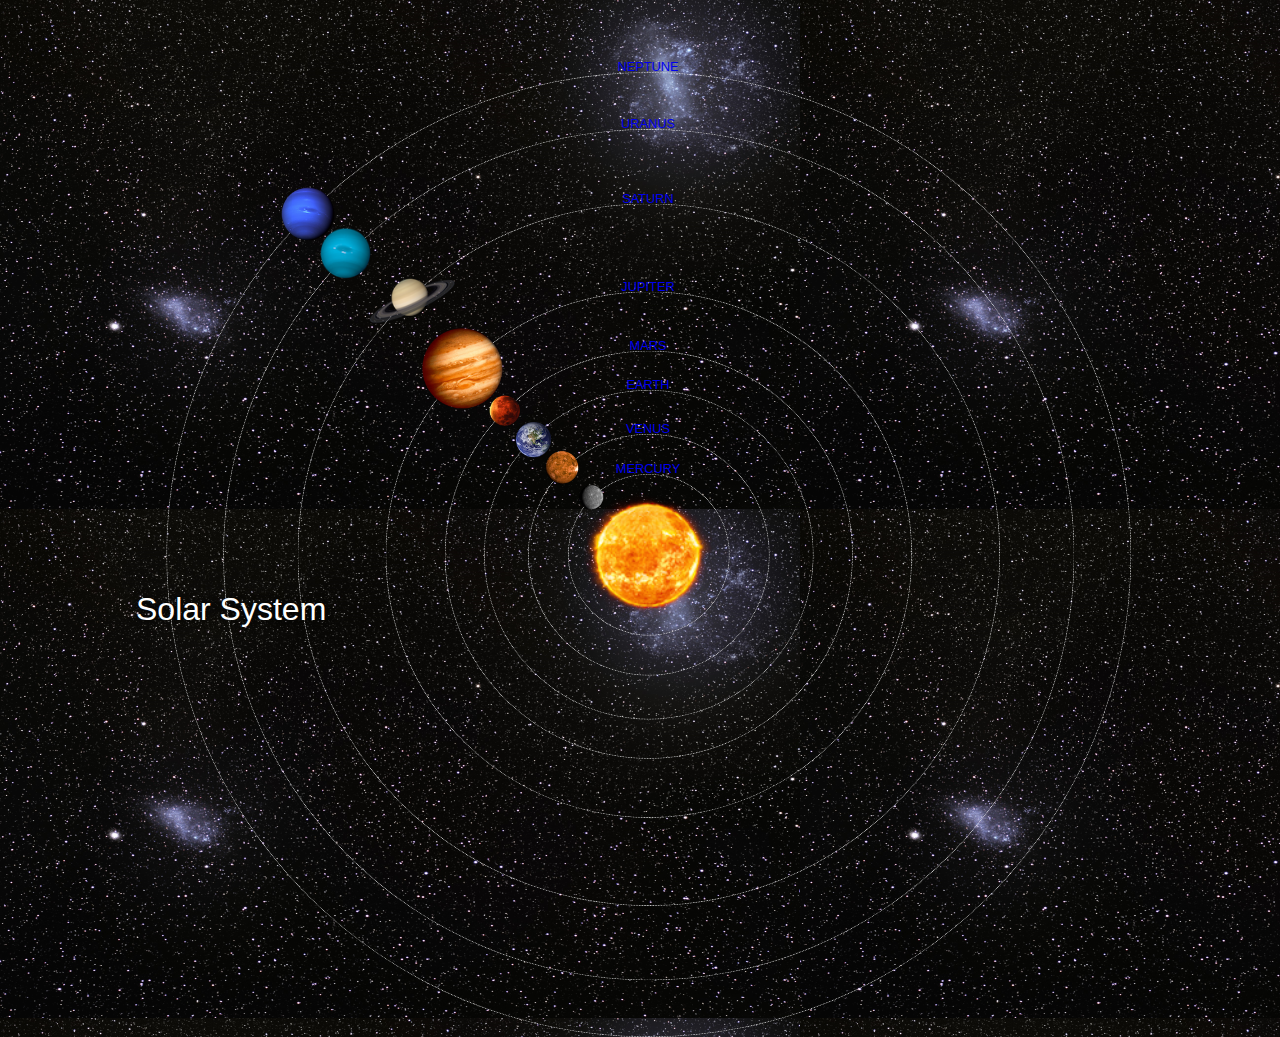
<file: index.html>
<!DOCTYPE html>
<html>
    <head>
        <title>Solar System</title>
        <link rel="stylesheet" href="style.css" />
    </head>
    <body>
        <div id="container">
            <h1>Solar System</h1>
            <a href="sun.html"><img src="images/sun.png" id="sun" /></a>
            
            <div id="neptune-orbit">
                <a href="neptune.html"><img src="images/neptune.png" id="neptune" /></a>
            </div>
            <div id="neptune-label" class="label-box">
                <a href="neptune.html">NEPTUNE</a>
            </div>
            
            <div id="uranus-orbit">
                <a href="uranus.html"><img src="images/uranus.png" id="uranus" /></a>
            </div>
            <div id="uranus-label" class="label-box">
                <a href="uranus.html">URANUS</a>
            </div>
            
            <div id="saturn-orbit">
                <a href="saturn.html"><img src="images/saturn.png" id="saturn" /></a>
            </div>
            <div id="saturn-label" class="label-box">
                <a href="saturn.html">SATURN</a>
            </div>
            
            <div id="jupiter-orbit">
                <a href="jupiter.html"><img src="images/jupiter.png" id="jupiter" /></a>
            </div>
            <div id="jupiter-label" class="label-box">
                <a href="jupiter.html">JUPITER</a>
            </div>
            
            <div id="mars-orbit">
                <a href="mars.html"><img src="images/mars.png" id="mars" /></a>
            </div>
            <div id="mars-label" class="label-box">
                <a href="mars.html">MARS</a>
            </div>
            
            <div id="earth-orbit">
                <a href="earth.html"><img src="images/earth.png" id="earth" /></a>
            </div>
            <div id="earth-label" class="label-box">
                <a href="earth.html">EARTH</a>
            </div>
            
            <div id="venus-orbit">
                <a href="venus.html"><img src="images/venus.png" id="venus" /></a>
            </div>
            <div id="venus-label" class="label-box">
                <a href="venus.html">VENUS</a>
            </div>
            
            <div id="mercury-orbit">
                <a href="mercury.html"><img src="images/mercury.png" id="mercury" /></a>
            </div>
            <div id="mercury-label" class="label-box">
                <a href="mercury.html">MERCURY</a>
            </div>
                
                
        </div>
    </body>
</html>
</file>
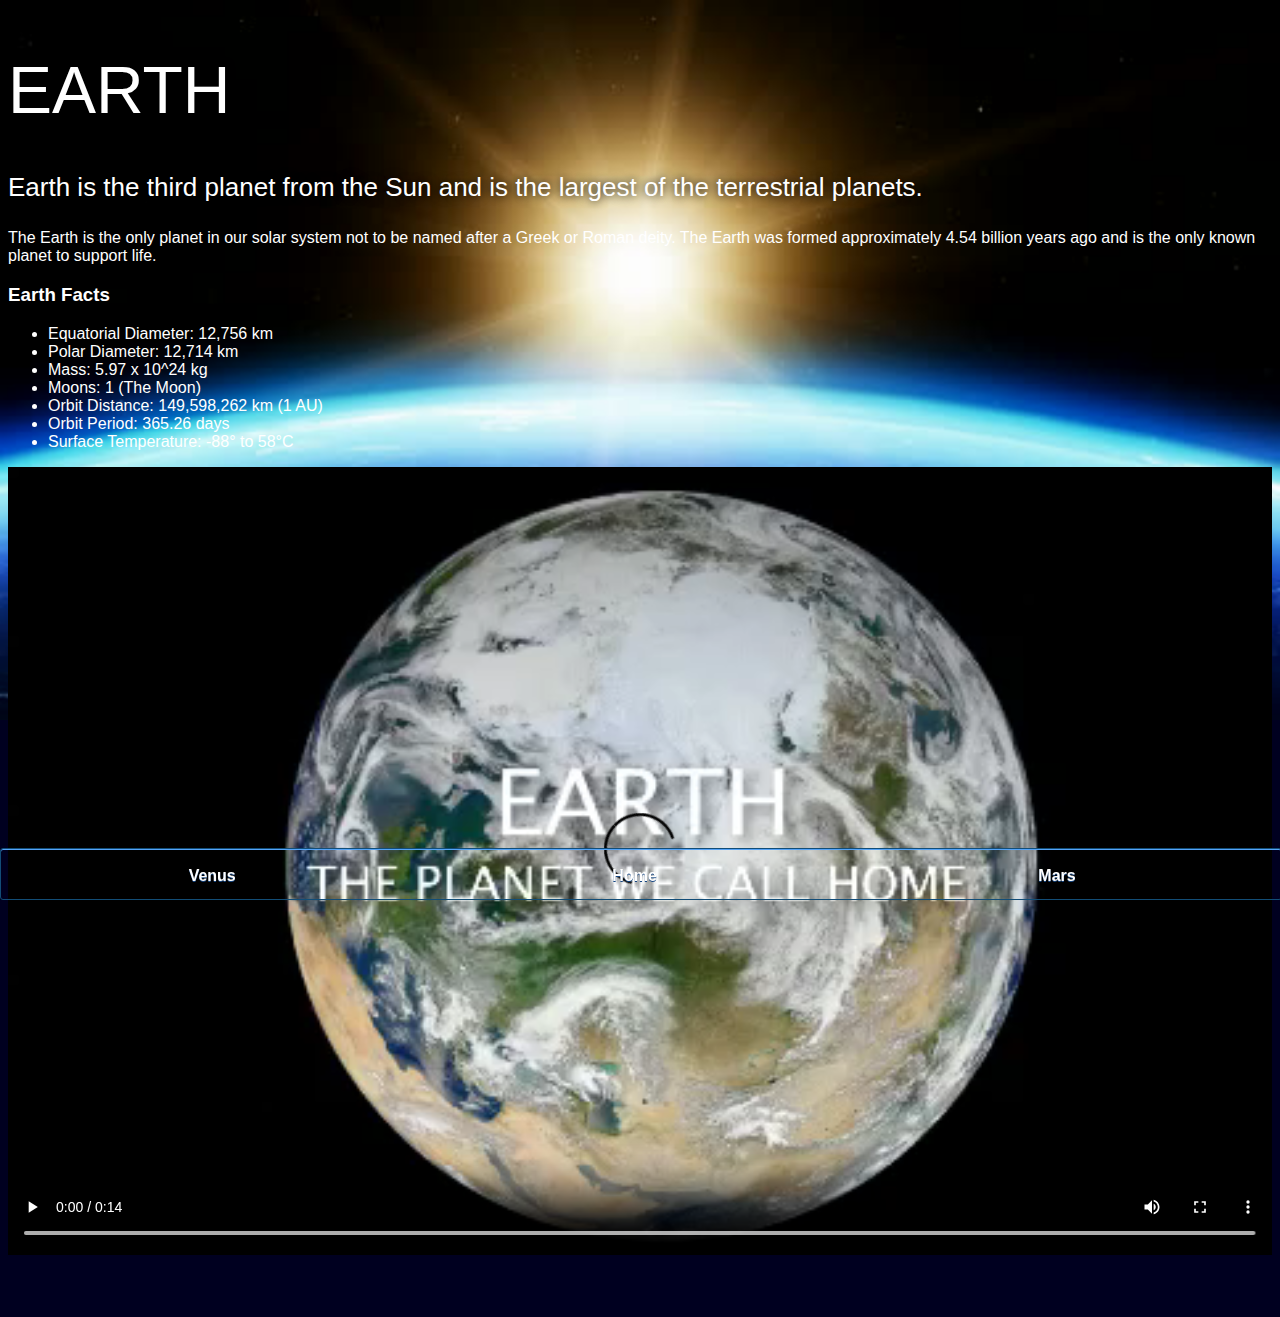
<file: earth.html>
<!DOCTYPE html>
<html>
    <head>
        <title>Solar System</title>
        <link rel="stylesheet" href="style-pages.css" />
    </head>
    <body>
        <div id="main">
            <div id="content">
                <h1>Earth</h1>
                <p class="intro">
                    Earth is the third planet from the Sun and is the largest of the terrestrial planets. 
                </p>             

                <p>
                    The Earth is the only planet in our solar system not to be named after a Greek or Roman deity. The Earth was formed approximately 4.54 billion years ago and is the only known planet to support life.
                </p>

                <h3>Earth Facts</h3>
                <ul>
                    <li>Equatorial Diameter:	12,756 km</li>
                    <li>Polar Diameter:	12,714 km</li>
                    <li>Mass:	5.97 x 10^24 kg</li>
                    <li>Moons:	1 (The Moon)</li>
                    <li>Orbit Distance:	149,598,262 km (1 AU)</li>
                    <li>Orbit Period:	365.26 days</li>
                    <li>Surface Temperature:	-88&deg; to 58&deg;C</li>
                </ul>

                <video id="video" controls>
                    <source src="videos/earth-video.mp4" type="video/mp4">
                </video>

            
            </div>
            
            <div id="tabs-bottom">
               <a href="venus.html">Venus</a>
                <a href="index.html">Home</a>
                <a href="mars.html">Mars</a>
            
            
            </div>
        
        </div>
        
        
    </body>
</html>
</file>
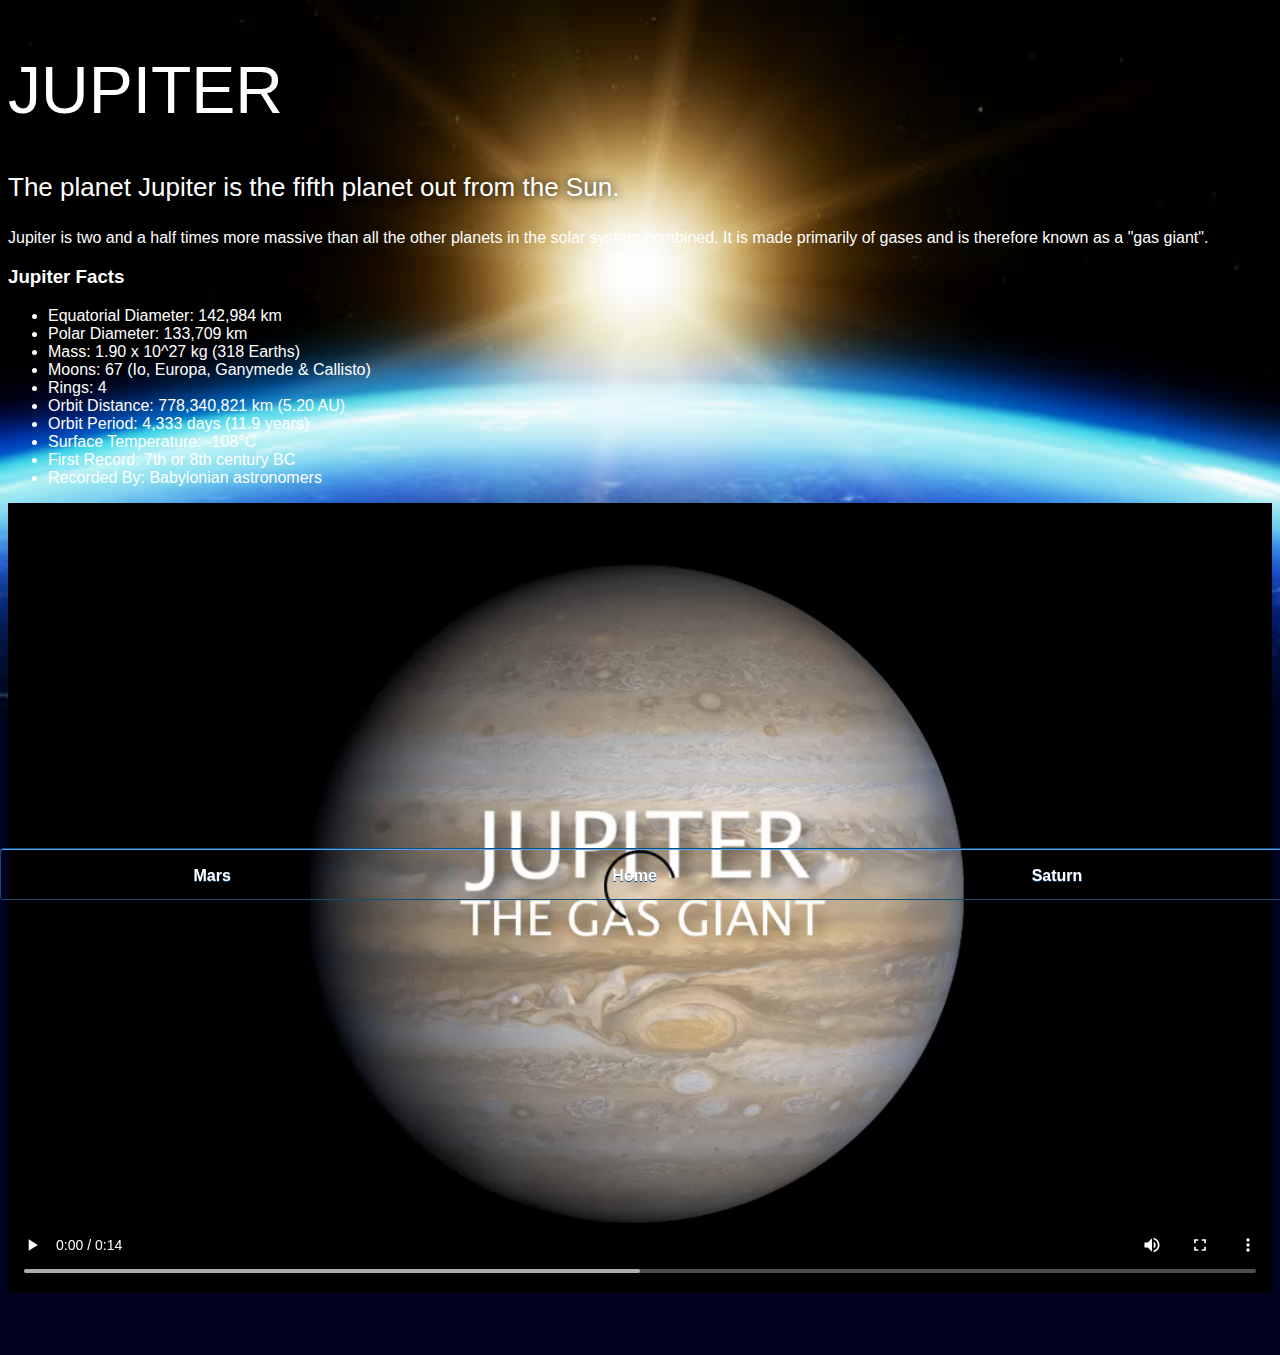
<file: jupiter.html>
<!DOCTYPE html>
<html>
    <head>
        <title>Solar System</title>
        <link rel="stylesheet" href="style-pages.css" />
    </head>
    <body>
        <div id="main">
            <div id="content">
              <h1>Jupiter</h1>
                <p class="intro">
                    The planet Jupiter is the fifth planet out from the Sun.
                </p>             

                <p>
                    Jupiter is two and a half times more massive than all the other planets in the solar system combined. It is made primarily of gases and is therefore known as a "gas giant".
                </p>

                <h3>Jupiter Facts</h3>
                <ul>
                    <li>Equatorial Diameter:	142,984 km</li>
                    <li>Polar Diameter:	133,709 km</li>
                    <li>Mass:	1.90 x 10^27 kg (318 Earths)</li>
                    <li>Moons:	67 (Io, Europa, Ganymede & Callisto)</li>
                    <li>Rings:	4</li>
                    <li>Orbit Distance:	778,340,821 km (5.20 AU)</li>
                    <li>Orbit Period:	4,333 days (11.9 years)</li>
                    <li>Surface Temperature:	-108&deg;C</li>
                    <li>First Record:	7th or 8th century BC</li>
                    <li>Recorded By:	Babylonian astronomers</li>
                </ul>


                
                <video id="video" controls>
                    <source src="videos/jupiter-video.mp4" type="video/mp4">
                </video>

            </div>
            
            <div id="tabs-bottom">
                <a href="mars.html">Mars</a>
                <a href="index.html">Home</a>
                <a href="saturn.html">Saturn</a>
            
            
            </div>
        
        </div>
        
        
    </body>
</html>
</file>
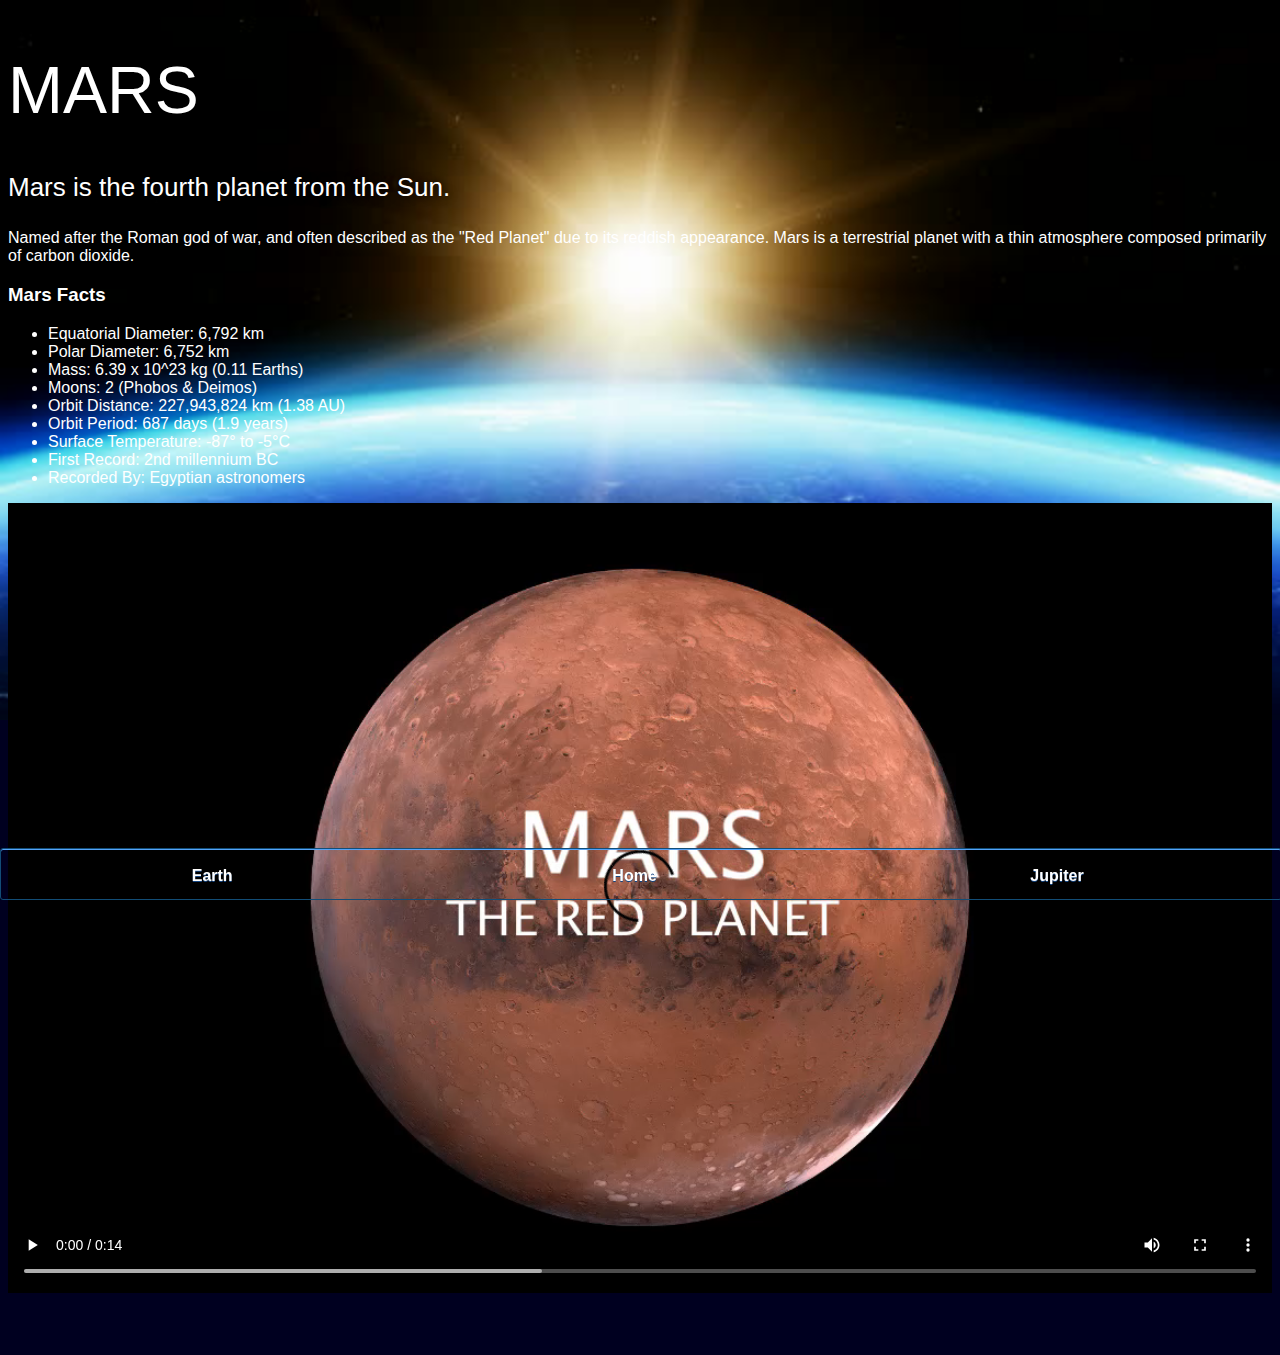
<file: mars.html>
<!DOCTYPE html>
<html>
    <head>
        <title>Solar System</title>
        <link rel="stylesheet" href="style-pages.css" />
    </head>
    <body>
        <div id="main">
            <div id="content">
                <h1>Mars</h1>
                <p class="intro">
                    Mars is the fourth planet from the Sun.  
                </p>             

                <p>
                    Named after the Roman god of war, and often described as the "Red Planet" due to its reddish appearance. Mars is a terrestrial planet with a thin atmosphere composed primarily of carbon dioxide.
                </p>

                <h3>Mars Facts</h3>
                <ul>
                    <li>Equatorial Diameter:	6,792 km</li>
                    <li>Polar Diameter:	6,752 km</li>
                    <li>Mass:	6.39 x 10^23 kg (0.11 Earths)</li>
                    <li>Moons:	2 (Phobos & Deimos)</li>
                    <li>Orbit Distance:	227,943,824 km (1.38 AU)</li>
                    <li>Orbit Period:	687 days (1.9 years)</li>
                    <li>Surface Temperature:	-87&deg; to -5&deg;C</li>
                    <li>First Record:	2nd millennium BC</li>
                    <li>Recorded By:	Egyptian astronomers</li>
                </ul>

                
                <video id="video" controls>
                    <source src="videos/mars-video.mp4" type="video/mp4">
                </video>

            </div>
            
            <div id="tabs-bottom">
                <a href="earth.html">Earth</a>
                <a href="index.html">Home</a>
                <a href="jupiter.html">Jupiter</a>
            
            
            </div>
        
        </div>
        
        
    </body>
</html>
</file>
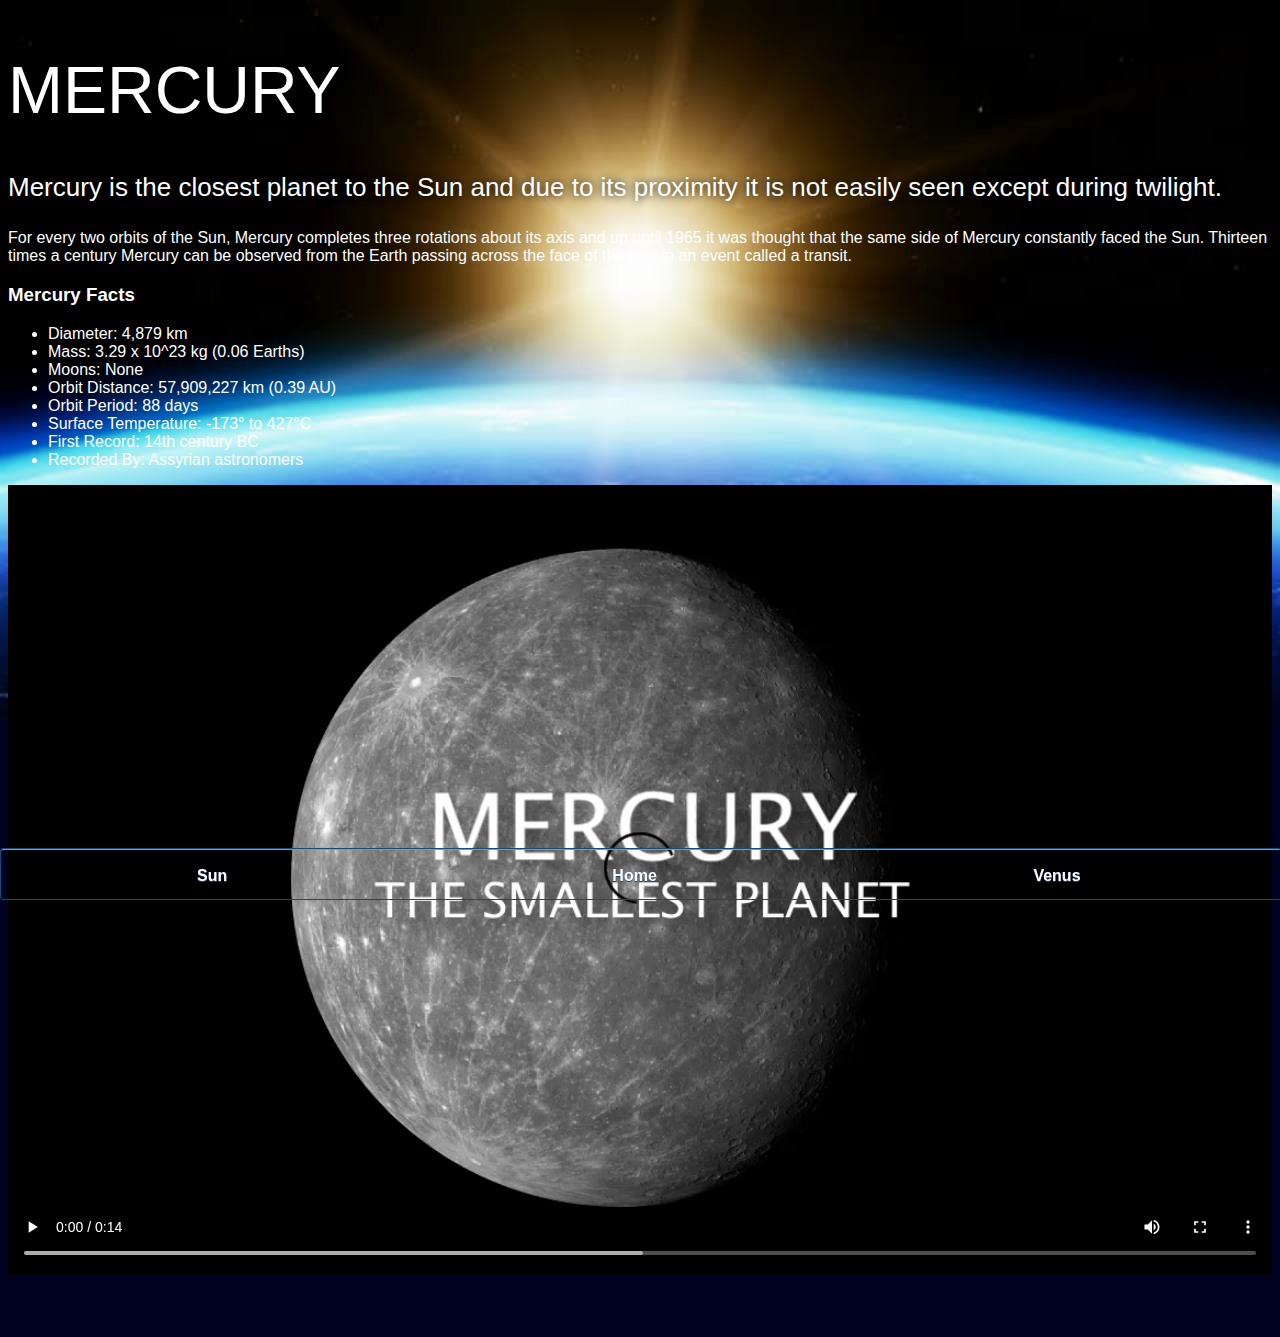
<file: mercury.html>
<!DOCTYPE html>
<html>
    <head>
        <title>Solar System</title>
        <link rel="stylesheet" href="style-pages.css" />
    </head>
    <body>
        <div id="main">
            <div id="content">
                <h1>Mercury</h1>
                <p class="intro">
                    Mercury is the closest planet to the Sun and due to its proximity it is not easily seen except during twilight. 
                </p>             

                <p>
                    For every two orbits of the Sun, Mercury completes three rotations about its axis and up until 1965 it was thought that the same side of Mercury constantly faced the Sun. Thirteen times a century Mercury can be observed from the Earth passing across the face of the Sun in an event called a transit.
                </p>

                <h3>Mercury Facts</h3>
                <ul>
                    <li>Diameter:	4,879 km</li>
                    <li>Mass:	3.29 x 10^23 kg (0.06 Earths)</li>
                    <li>Moons:	None</li>
                    <li>Orbit Distance:	57,909,227 km (0.39 AU)</li>
                    <li>Orbit Period:	88 days</li>
                    <li>Surface Temperature:	-173&deg; to 427&deg;C</li>
                    <li>First Record:	14th century BC</li>
                    <li>Recorded By:	Assyrian astronomers</li>
                </ul>

                
                <video id="video" controls>
                    <source src="videos/mercury-video.mp4" type="video/mp4">
                </video>

            
            </div>
            
            <div id="tabs-bottom">
                <a href="sun.html">Sun</a>
                <a href="index.html">Home</a>
                <a href="venus.html">Venus</a>
            
            
            </div>
        
        </div>
        
        
    </body>
</html>
</file>
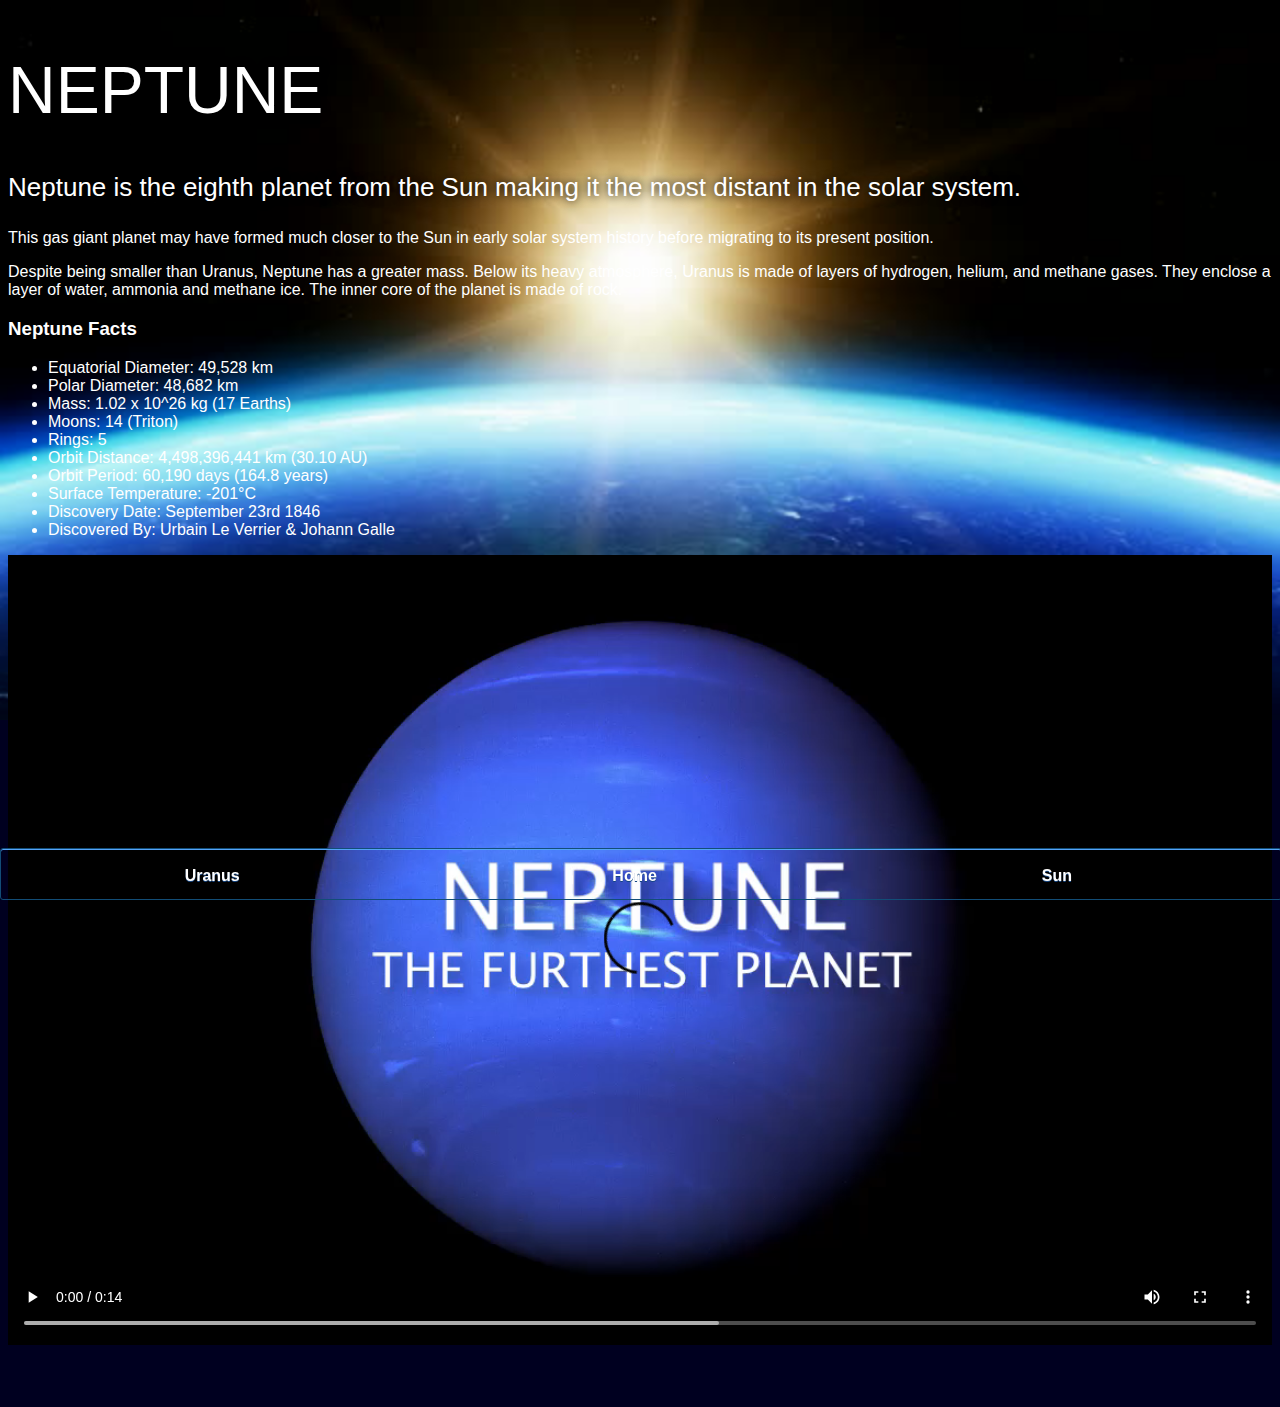
<file: neptune.html>
<!DOCTYPE html>
<html>
    <head>
        <title>Solar System</title>
        <link rel="stylesheet" href="style-pages.css" />
    </head>
    <body>
        <div id="main">
            <div id="content">
                <h1>Neptune</h1>
                <p class="intro">
                    Neptune is the eighth planet from the Sun making it the most distant in the solar system. 
                </p>             
                <p>
                    This gas giant planet may have formed much closer to the Sun in early solar system history before migrating to its present position.</p>

                <p>Despite being smaller than Uranus, Neptune has a greater mass. Below its heavy atmosphere, Uranus is made of layers of hydrogen, helium, and methane gases. They enclose a layer of water, ammonia and methane ice. The inner core of the planet is made of rock.</p>

                <h3>Neptune Facts</h3>
                <ul>
                    <li>Equatorial Diameter:	49,528 km</li>
                    <li>Polar Diameter:	48,682 km</li>
                    <li>Mass:	1.02 x 10^26 kg (17 Earths)</li>
                    <li>Moons:	14 (Triton)</li>
                    <li>Rings:	5</li>
                    <li>Orbit Distance:	4,498,396,441 km (30.10 AU)</li>
                    <li>Orbit Period:	60,190 days (164.8 years)</li>
                    <li>Surface Temperature:	-201&deg;C</li>
                    <li>Discovery Date:	September 23rd 1846</li>
                    <li>Discovered By:	Urbain Le Verrier & Johann Galle</li>
                </ul>


                
                <video id="video" controls>
                    <source src="videos/neptune-video.mp4" type="video/mp4">
                </video>

            
            </div>
            
            <div id="tabs-bottom">
                <a href="uranus.html">Uranus</a>
                <a href="index.html">Home</a>
                <a href="sun.html">Sun</a>
            
            
            </div>
        
        </div>
        
        
    </body>
</html>
</file>
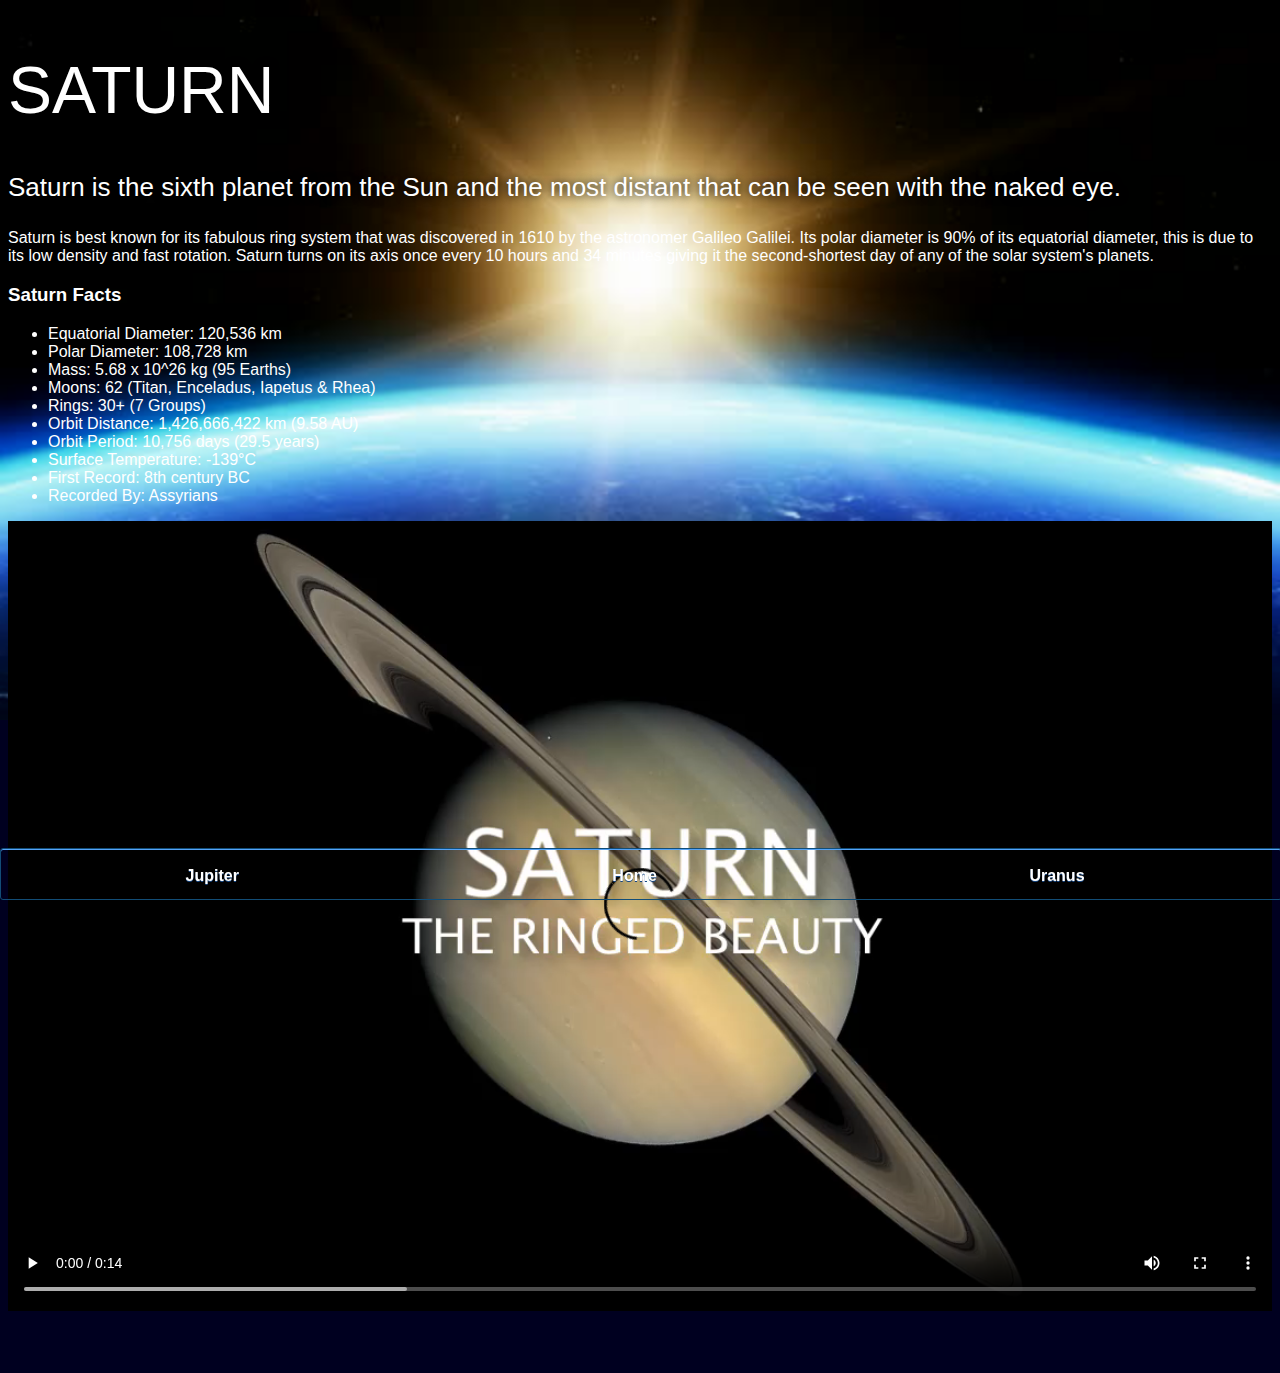
<file: saturn.html>
<!DOCTYPE html>
<html>
    <head>
        <title>Solar System</title>
        <link rel="stylesheet" href="style-pages.css" />
    </head>
    <body>
        <div id="main">
            <div id="content">
                <h1>Saturn</h1>
                <p class="intro">
                    Saturn is the sixth planet from the Sun and the most distant that can be seen with the naked eye.
                </p>             

                <p>
                    Saturn is best known for its fabulous ring system that was discovered in 1610 by the astronomer Galileo Galilei. Its polar diameter is 90% of its equatorial diameter, this is due to its low density and fast rotation. Saturn turns on its axis once every 10 hours and 34 minutes giving it the second-shortest day of any of the solar system's planets.
                </p>

                <h3>Saturn Facts</h3>
                <ul>
                    <li>Equatorial Diameter:	120,536 km</li>
                    <li>Polar Diameter:	108,728 km</li>
                    <li>Mass:	5.68 x 10^26 kg (95 Earths)</li>
                    <li>Moons:	62 (Titan, Enceladus, Iapetus & Rhea)</li>
                    <li>Rings:	30+ (7 Groups)</li>
                    <li>Orbit Distance:	1,426,666,422 km (9.58 AU)</li>
                    <li>Orbit Period:	10,756 days (29.5 years)</li>
                    <li>Surface Temperature:	-139&deg;C</li>
                    <li>First Record:	8th century BC</li>
                    <li>Recorded By:	Assyrians</li>
                </ul>
                
                <video id="video" controls>
                    <source src="videos/saturn-video.mp4" type="video/mp4">
                </video>

            
            </div>
            
            <div id="tabs-bottom">
                <a href="jupiter.html">Jupiter</a>
                <a href="index.html">Home</a>
                <a href="uranus.html">Uranus</a>
            
            </div>
        
        </div>
        
        
    </body>
</html>
</file>
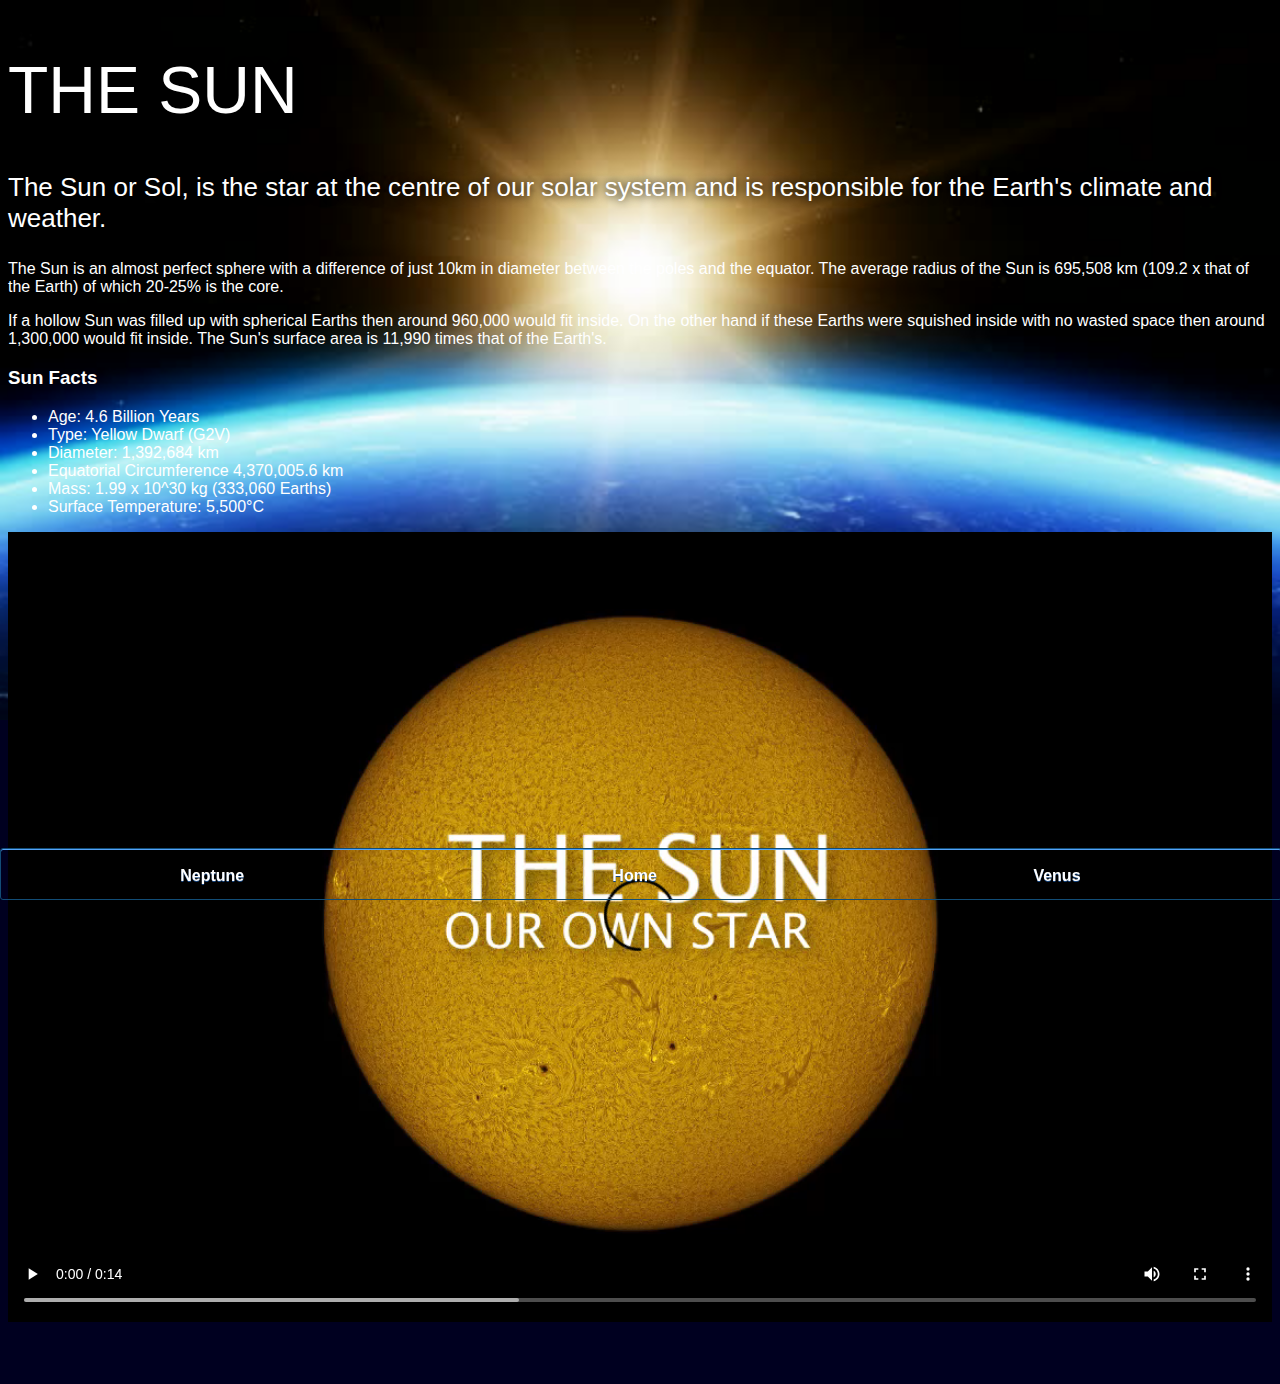
<file: sun.html>
<!DOCTYPE html>
<html>
    <head>
        <title>Solar System</title>
        <link rel="stylesheet" href="style-pages.css" />
    </head>
    <body>
        <div id="main">
            <div id="content">
                <h1>The Sun</h1>
                <p class="intro">
                    The Sun or Sol, is the star at the centre of our solar system and is responsible for the Earth's climate and weather. 
                </p>             

                <p>
                    The Sun is an almost perfect sphere with a difference of just 10km in diameter between the poles and the equator. The average radius of the Sun is 695,508 km (109.2 x that of the Earth) of which 20-25% is the core.
                </p>
                <p>
                    If a hollow Sun was filled up with spherical Earths then around 960,000 would fit inside. On the other hand if these Earths were squished inside with no wasted space then around 1,300,000 would fit inside. The Sun's surface area is 11,990 times that of the Earth's.
                </p>

                <h3>Sun Facts</h3>
                <ul>
                    <li>Age:	4.6 Billion Years</li>
                    <li>Type:	Yellow Dwarf (G2V)</li>
                    <li>Diameter:	1,392,684 km</li>
                    <li>Equatorial Circumference	4,370,005.6 km</li>
                    <li>Mass:	1.99 x 10^30 kg (333,060 Earths)</li>
                    <li>Surface Temperature:	5,500°C</li>
                </ul>
                
                <video id="video" controls>
                    <source src="videos/sun-video.mp4" type="video/mp4">
                </video>
            
            </div>
            
            <div id="tabs-bottom">
                <a href="neptune.html">Neptune</a>
                <a href="index.html">Home</a>
                <a href="venus.html">Venus</a>
            
            
            </div>
        
        </div>
        
        
    </body>
</html>
</file>
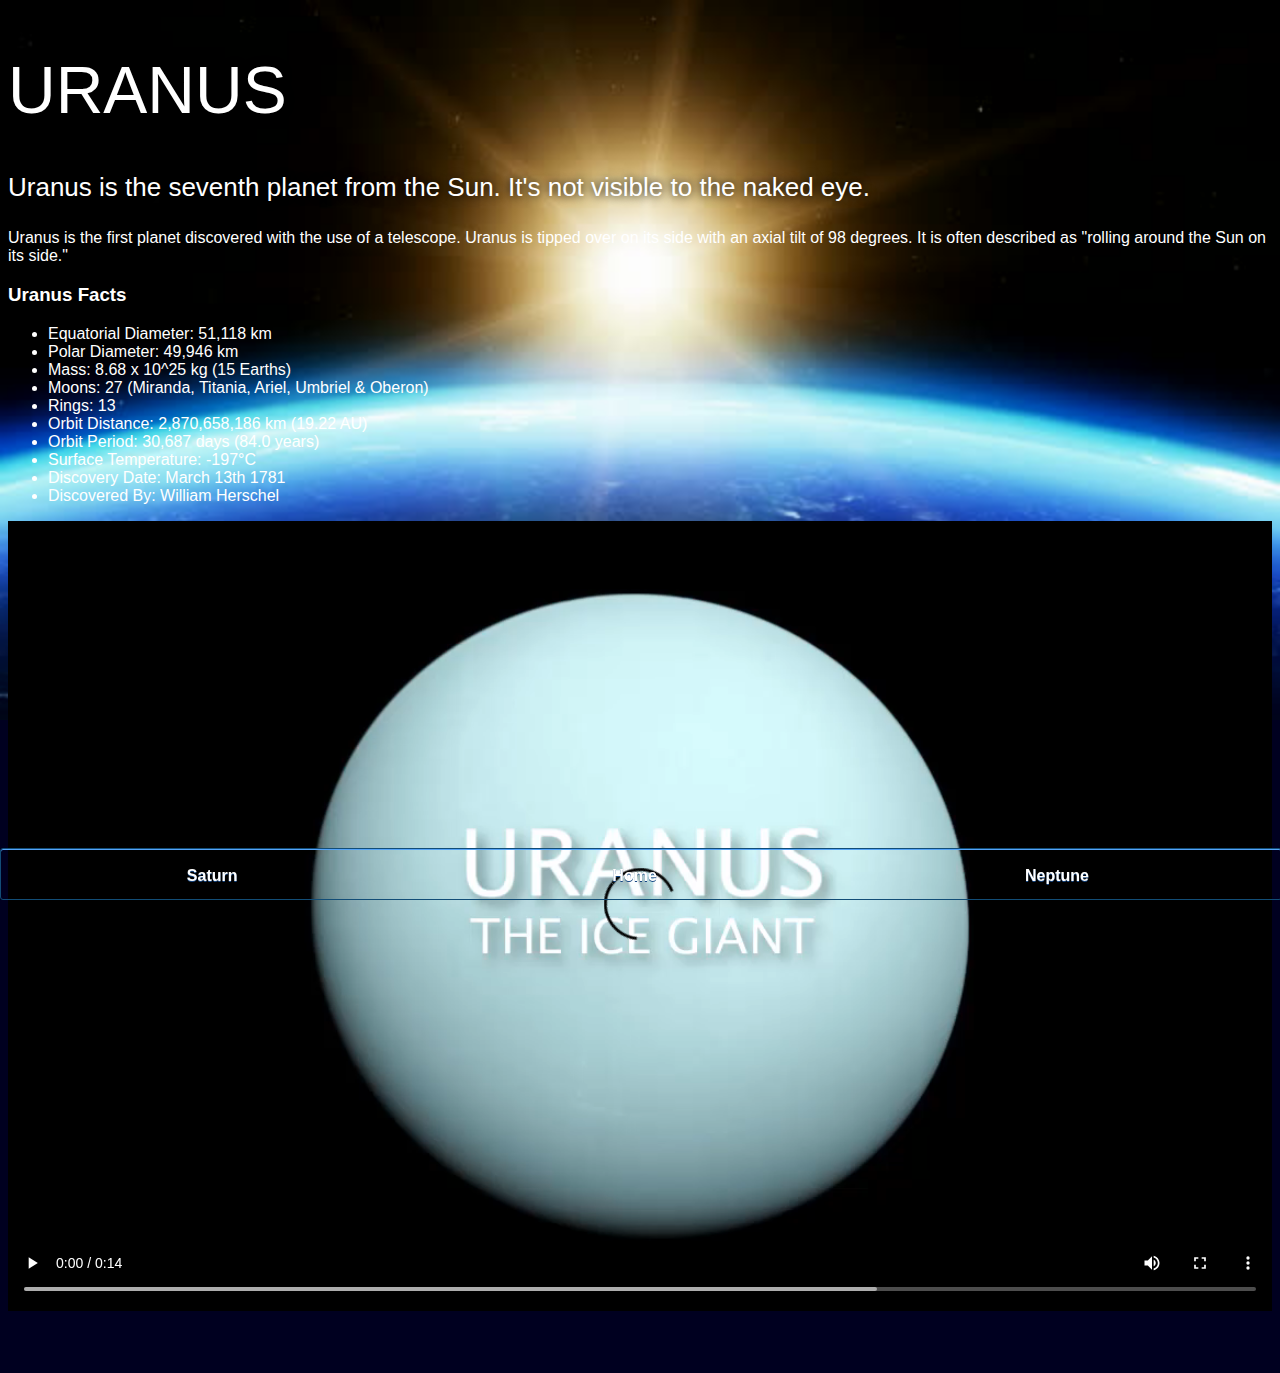
<file: uranus.html>
<!DOCTYPE html>
<html>
    <head>
        <title>Solar System</title>
        <link rel="stylesheet" href="style-pages.css" />
    </head>
    <body>
        <div id="main">
            <div id="content">
                <h1>Uranus</h1>
                <p class="intro">
                    Uranus is the seventh planet from the Sun. It's not visible to the naked eye.
                </p>             

                <p>
                    Uranus is the first planet discovered with the use of a telescope. Uranus is tipped over on its side with an axial tilt of 98 degrees. It is often described as "rolling around the Sun on its side."
                </p>

                <h3>Uranus Facts</h3>
                <ul>
                    <li>Equatorial Diameter:	51,118 km</li>
                    <li>Polar Diameter:	49,946 km</li>
                    <li>Mass:	8.68 x 10^25 kg (15 Earths)</li>
                    <li>Moons:	27 (Miranda, Titania, Ariel, Umbriel & Oberon)</li>
                    <li>Rings:	13</li>
                    <li>Orbit Distance:	2,870,658,186 km (19.22 AU)</li>
                    <li>Orbit Period:	30,687 days (84.0 years)</li>
                    <li>Surface Temperature:	-197&deg;C</li>
                    <li>Discovery Date:	March 13th 1781</li>
                    <li>Discovered By:	William Herschel</li>
                </ul>

                
                <video id="video" controls>
                    <source src="videos/uranus-video.mp4" type="video/mp4">
                </video>

            
            </div>
            
            <div id="tabs-bottom">
                <a href="saturn.html">Saturn</a>
                <a href="index.html">Home</a>
                <a href="neptune.html">Neptune</a>
            
            </div>
        
        </div>
        
        
    </body>
</html>
</file>
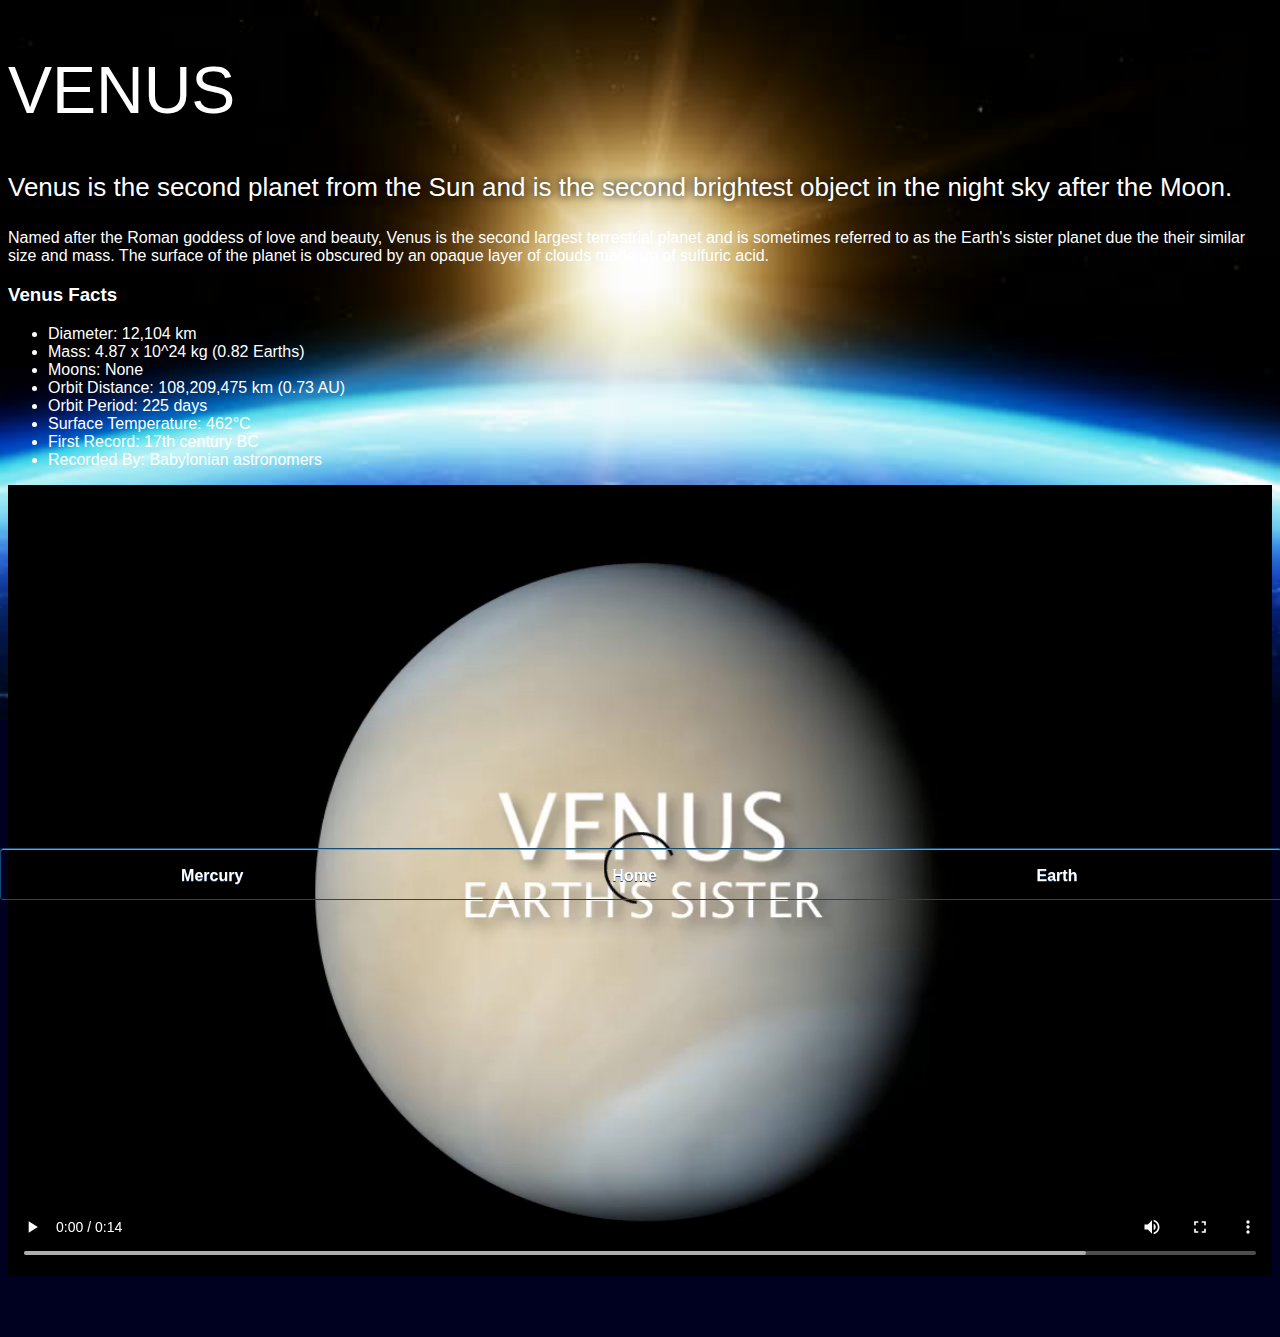
<file: venus.html>
<!DOCTYPE html>
<html>
    <head>
        <title>Solar System</title>
        <link rel="stylesheet" href="style-pages.css" />
    </head>
    <body>
        <div id="main">
            <div id="content">
                <h1>Venus</h1>
                <p class="intro">
                    Venus is the second planet from the Sun and is the second brightest object in the night sky after the Moon. 
                </p>             

                <p>
                    Named after the Roman goddess of love and beauty, Venus is the second largest terrestrial planet and is sometimes referred to as the Earth's sister planet due the their similar size and mass. The surface of the planet is obscured by an opaque layer of clouds made up of sulfuric acid.
                </p>

                <h3>Venus Facts</h3>
                <ul>
                    <li>Diameter:	12,104 km</li>
                    <li>Mass:	4.87 x 10^24 kg (0.82 Earths)</li>
                    <li>Moons:	None</li>
                    <li>Orbit Distance:	108,209,475 km (0.73 AU)</li>
                    <li>Orbit Period:	225 days</li>
                    <li>Surface Temperature:	462&deg;C</li>
                    <li>First Record:	17th century BC</li>
                    <li>Recorded By:	Babylonian astronomers</li>
                </ul>

                
                <video id="video" controls>
                    <source src="videos/venus-video.mp4" type="video/mp4">
                </video>

            
            </div>
            
            <div id="tabs-bottom">
                <a href="mercury.html">Mercury</a>
                <a href="index.html">Home</a>
                <a href="earth.html">Earth</a>
            
            </div>
        
        </div>
        
        
    </body>
</html>
</file>
<file: style.css>
body {
    width: 100%;
    height: 100%;
    background: url('images/space.png');
    overflow: hidden;
}

h1{
    font-family: sans-serif;
    font-weight: 100;
    font-size: 40px;
    text-shadow: 0 0 10px #000000;
    color: white;
}

/*================ SUN ===============*/

#sun{
    position: absolute;
    z-index: 1000;
    width: 160px;
    bottom: 10px;
    left: 50%;
    margin-left: -80px;
}

/*================ NEPTUNE ===============*/

#neptune{
    width: 66px;
    height: 66px;
    margin: 143px;
    z-index: 1000;
    animation: spin-right 8s linear infinite;
    -webkit-animation: spin-right 8s linear infinite;
}

#neptune-orbit{
    position: absolute;
    width: 1204px;
    height: 1204px;
    bottom: -512px;
    left: 50%;
    margin-left: -602px;
    border: 1px dotted white;
    border-radius: 50%;
    animation: spin-left 14s linear infinite;
    -webkit-animation: spin-left 14s linear infinite;
}

#neptune-label{
    bottom: 692px;
}

/*================ URANUS ===============*/

#uranus{
    width: 66px;
    height: 66px;
    margin: 120px;
    z-index: 1000;
    animation: spin-right 8s linear infinite;
    -webkit-animation: spin-right 8s linear infinite;
}

#uranus-orbit{
    position: absolute;
    width: 1062px;
    height: 1062px;
    bottom: -441px;
    left: 50%;
    margin-left: -531px;
    border: 1px dotted white;
    border-radius: 50%;
    animation: spin-left 15s linear infinite;
    -webkit-animation: spin-left 15s linear infinite;
}

#uranus-label{
    bottom: 620px;
}

/*================ SATURN ===============*/

#saturn{
    width: 110px;
    margin: 85px;
    z-index: 1000;
    animation: spin-right 13s linear infinite;
    -webkit-animation: spin-right 13s linear infinite;
}

#saturn-orbit{
    position: absolute;
    width: 876px;
    height: 876px;
    bottom: -348px;
    left: 50%;
    margin-left: -438px;
    border: 1px dotted white;
    border-radius: 50%;
    animation: spin-left 13s linear infinite;
    -webkit-animation: spin-left 13s linear infinite;
}

#saturn-label{
    bottom: 527px;
}

/*================ JUPITER ===============*/

#jupiter{
    width: 100px;
    height: 100px;
    margin: 45px;
    z-index: 1000;
    animation: spin-right 10s linear infinite;
    -webkit-animation: spin-right 10s linear infinite;
}

#jupiter-orbit{
    position: absolute;
    width: 656px;
    height: 656px;
    bottom: -238px;
    left: 50%;
    margin-left: -328px;
    border: 1px dotted white;
    border-radius: 50%;
    animation: spin-left 10s linear infinite;
    -webkit-animation: spin-left 10s linear infinite;
}

#jupiter-label{
    bottom: 417px;
}

/*==================== MARS ====================*/

#mars {
    width: 38px;
    height: 38px;
    margin: 55px;
    z-index: 1000;
    animation: spin-right 3s linear infinite;
    -webkit-animation: spin-right 3s linear infinite;
}

#mars-orbit {
    position: absolute;
    width: 508px;
    height: 508px;
    bottom: -164px;
    left: 50%;
    margin-left: -254px;
    border: 1px dotted white;
    border-radius: 50%;
    animation: spin-left 4s linear infinite;
    -webkit-animation: spin-left 4s linear infinite;
}

#mars-label{
    bottom: 343px;
}

/*==================== EARTH ====================*/

#earth {
    width: 50px;
    height: 50px;
    margin: 36px;
    z-index: 1000;
    animation: spin-right 3s linear infinite;
    -webkit-animation: spin-right 3s linear infinite;
}

#earth-orbit {
    position: absolute;
    width: 410px;
    height: 410px;
    bottom: -115px;
    left: 50%;
    margin-left: -205px;
    border: 1px dotted white;
    border-radius: 50%;
    animation: spin-left 5s linear infinite;
    -webkit-animation: spin-left 5s linear infinite;
}

#earth-label{
    bottom: 294px;
}

/*==================== VENUS ====================*/

#venus {
    width: 50px;
    height: 50px;
    margin: 16px;
    z-index: 1000;
}

#venus-orbit {
    position: absolute;
    width: 300px;
    height: 300px;
    bottom: -60px;
    left: 50%;
    margin-left: -150px;
    border: 1px dotted white;
    border-radius: 50%;
    animation: spin-left 4s linear infinite;
    -webkit-animation: spin-left 4s linear infinite;
}

#venus-label{
    bottom: 239px;
}

/*==================== MERCURY ====================*/

#mercury {
    width: 40px;
    height: 40px;
    margin: 8px;
    z-index: 1000;
}


#mercury-orbit {
    position: absolute;
    z-index: 1;
    width: 200px;
    height: 200px;
    bottom: -10px;
    left: 50%;
    margin-left: -100px;
    border: 1px dotted white;
    border-radius: 50%;
    animation: spin-left 2s linear infinite;
    -webkit-animation: spin-left 2s linear infinite;
}

#mercury-label{
    bottom: 189px;
}

/*================ PLEASE REMOVE ===============*/

#container{
    transform: scale(0.8, 0.8) translate(0, 700px);
}

/*================ LABEL BOX ===============*/

.label-box{
    position: absolute;
    width: 150px;
    left: 50%;
    margin-left: -75px;
    text-align: center;
    color: white;
    font-weight: 100;
    font-family: sans-serif;
}

.label-box a{
    text-decoration: none;
    padding: 0;
    margin: 0;
}

.label-box a:visited{
    color:  white;
}

/*================ ANIMATION ===============*/

@keyframes spin-left{
    100%{
        transform: rotate(-360deg);
        -webkit-transform: rotate(-360deg);
    }
}

@keyframes spin-right{
    100%{
        transform: rotate(360deg);
        -webkit-transform: rotate(360deg);
    }
}
</file>
<file: style-pages.css>
body{
    margin: 0;
    padding: 0;
    width: 100%;
    background-color: #000020;
    font-family: sans-serif;
    background-image: url(images/earth-sunrise.jpg);
    background-repeat: no-repeat;
    background-size: 100%;
    color: white;
}

h1{
    font-weight: 100;
    font-size: 66px;
    text-shadow: 0 0 10px #000000;
    text-transform: uppercase;
}

p.intro{
    font-size: 26px;
    font-weight: 200;
    text-shadow: 0 0 10px #000000;
}

#content{
    margin-bottom: 50px;
    padding: 8px;
}

#video{
    width: 100%;
}

/*================ BOTTOM TABS ===============*/

#tabs-bottom{
    position: fixed;
    bottom: 0;
    left: 0;
    z-index: 500;
    display: inline-block;
    width: 100%;
    height: 50px;
    
    box-shadow: inset 0px 1px 0px 0px #54a3f7;
    background-color: linear-gradient(#007dc1, #0061a7);
    border-radius: 3px;
    border: 1px solid #124d77;
}

#tabs-bottom a{
    float: left;
    display: block;
    width: 33%;
    height: 35px;
    font-weight: 700;
    color: white;
    text-align: center;
    text-decoration: none;
    text-shadow: 0px 1px 0px #154682;
    padding-top: 18px;
}
</file>
